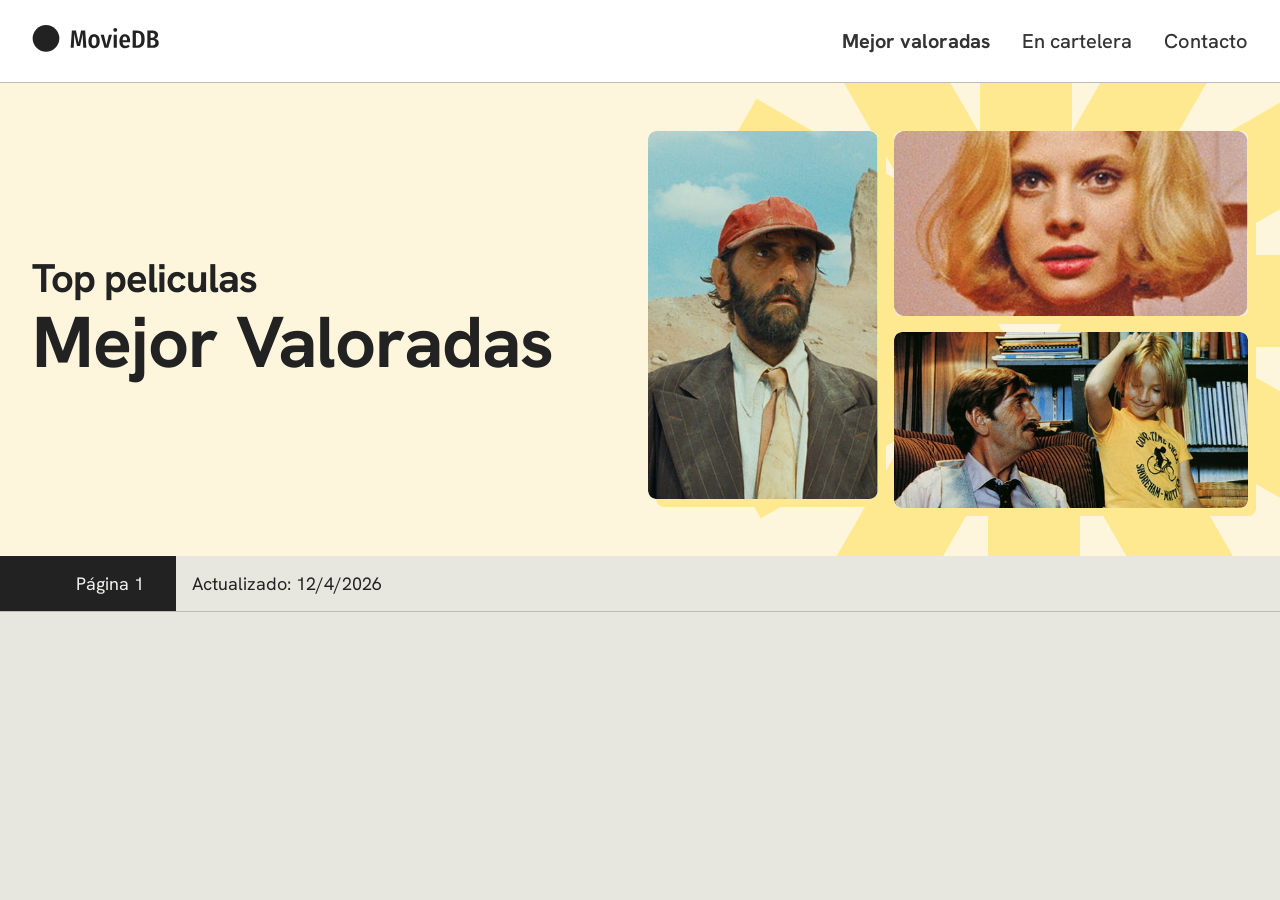
<file: index.html>
<!DOCTYPE html>
<html lang="es">

<head>
	<meta charset="UTF-8">
	<meta name="viewport" content="width=device-width, initial-scale=1.0">
	<link rel="preconnect" href="https://fonts.googleapis.com">
	<link rel="preconnect" href="https://fonts.gstatic.com" crossorigin>
	<link href="https://fonts.googleapis.com/css2?family=Hanken+Grotesk:ital,wght@0,100..900;1,100..900&display=swap"
		rel="stylesheet">
	<link rel="stylesheet" href="css/mains.css">
	<title>Movie DB - Sitio de peliculas</title>
	<script type="module">
		document.getElementById("current-date").innerHTML = new Date().toLocaleDateString();
	</script>
	<script defer type="module" src="app.js"></script>
</head>

<body id="body">
	<header class="header">
		<div class="wrap header-content">
			<a class="skip-link" href="#main">Ir al contenido principal</a>		
			<a id="logo" href="index.html" aria-label="Ir a la página de inicio">
				<img width="128" height="27" src="img/logo.svg" alt="" class="logo">
			</a>
			<nav>
				<button class="topnav__open" id="btn-open" aria-expanded="false" aria-label="Abrir menú de navegación">
					<img src="img/hamburger-black.svg" alt="" width="40" height="24" />
				</button>

				<div class="topnav" id="navigation" role="dialog" aria-label="Menú de navegación abierto">
					<button class="topnav__close" id="btn-close" aria-label="Cerrar menú de navegación">
						<img src="img/close-black.svg" alt="" width="28" height="27" />
					</button>
					<ul class="topnav__links">
						<li class="topnav_link"><a class="topnav__item topnav__item--active" href="index.html">Mejor valoradas</a></li>
						<li class="topnav_link"><a class="topnav__item" href="now_playing.html">En cartelera</a></li>
						<li class="topnav_link"><a class="topnav__item" href="#">Contacto</a></li>
					</ul>
				</div>
			</nav>
		</div>
	</header>
	<section class="hero">
		<div class="wrap hero__content">
			<img class="hero__bg" src="img/vector-bg.svg" alt="">
			<h1 class="hero__title"><span>Top peliculas</span> Mejor Valoradas</h1>
			<div class="hero__images">
				<img class="hero__image" src="img/top-movies/image-01.jpg" alt="">
				<img class="hero__image" src="img/top-movies/image-02.jpg" alt="">
				<img class="hero__image" src="img/top-movies/image-03.jpg" alt="">
			</div>
		</div>
	</section>
	<main id="main">
		<section class="page">
			<div>
				<h2 class="page__info">Página <span id="current-page">1</span></h2>
				<div class="date">Actualizado: <span id="current-date"></span></div>
			</div>
		</section>
		<ul class="wrap container-movies" id="container-movies" aria-live="polite" aria-atomic="true"></ul>
	</main>
	<footer class="footer" id="footer" hidden>
		<div class="wrap pagination" id="pagination">
			<button class="btn btn-secondary" id="btn-prev">Anterior</button>
			<div class="footer__info" aria-describedby="footer-page-info">
				<span id="footer-page-info" class="u-sr-only">Página 1</span>
				<span id="footer-page-info-number" aria-hidden="true">1</span>
			</div>
			<button class="btn btn-primary" id="btn-next">Siguiente</button>
		</div>
	</footer>
</body>

</html>
</file>
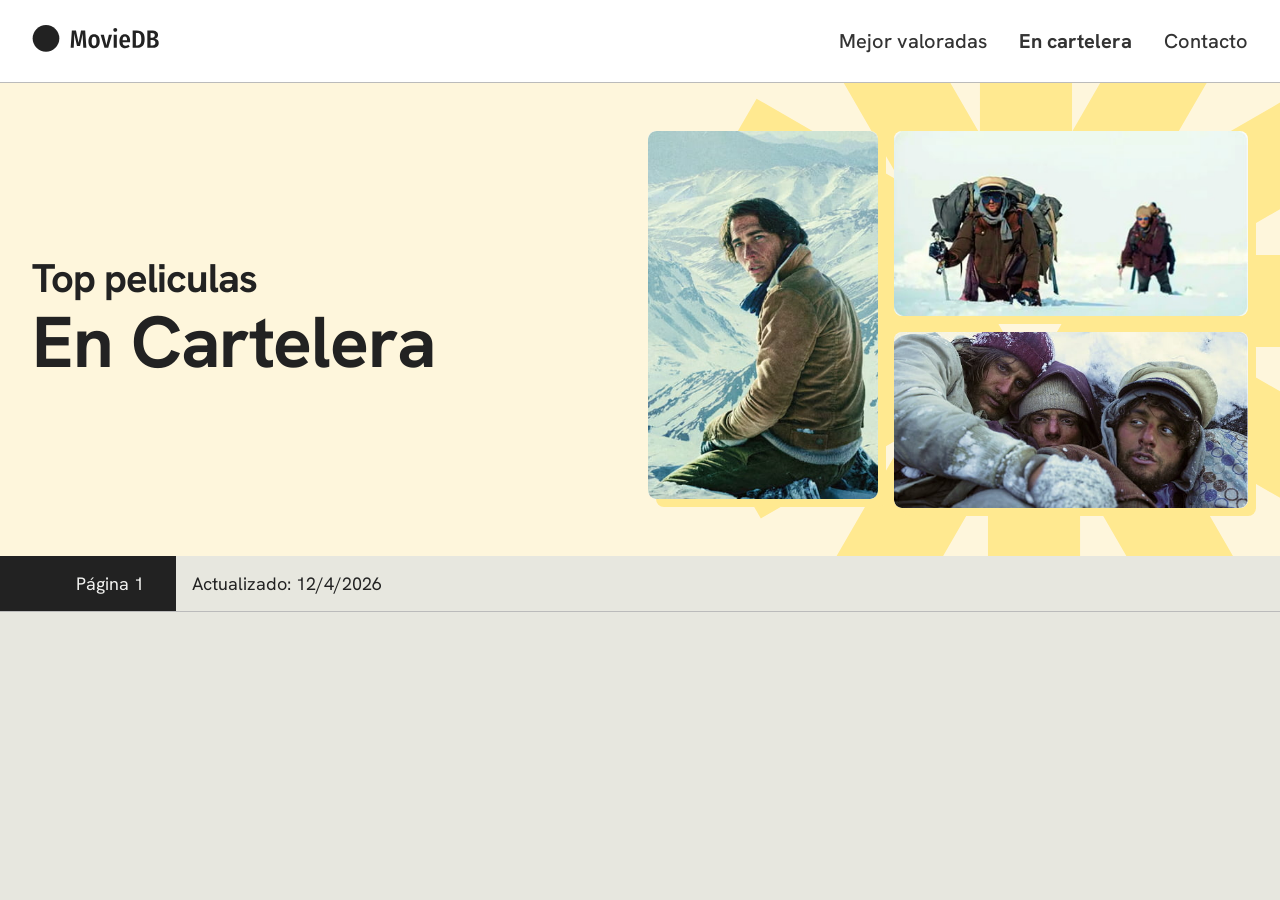
<file: now_playing.html>
<!DOCTYPE html>
<html lang="es">

<head>
	<meta charset="UTF-8">
	<meta name="viewport" content="width=device-width, initial-scale=1.0">
	<link rel="preconnect" href="https://fonts.googleapis.com">
	<link rel="preconnect" href="https://fonts.gstatic.com" crossorigin>
	<link href="https://fonts.googleapis.com/css2?family=Hanken+Grotesk:ital,wght@0,100..900;1,100..900&display=swap"
		rel="stylesheet">
	<link rel="stylesheet" href="css/mains.css">
	<title>Movie DB - Sitio de peliculas</title>
	<script type="module">
		document.getElementById("current-date").innerHTML = new Date().toLocaleDateString();
	</script>
	<script defer type="module" src="app.js"></script>
</head>

<body id="body">
	<header class="header">
		<div class="wrap header-content">
			<a class="skip-link" href="#main">Ir al contenido principal</a>
			<a id="logo" href="index.html" aria-label="Ir a la página de inicio">
				<img width="128" height="27" src="img/logo.svg" alt="" class="logo">
			</a>
			<nav>
				<button class="topnav__open" id="btn-open" aria-expanded="false" aria-label="Abrir menú de navegación">
					<img src="img/hamburger.svg" alt="" width="40" height="24" />
				</button>

				<div class="topnav" id="navigation" role="dialog" aria-label="Menú de navegación abierto">
					<button class="topnav__close" id="btn-close" aria-label="Cerrar menú de navegación">
						<img src="img/close.svg" alt="" width="28" height="27" />
					</button>
					<ul class="topnav__links">
						<li class="topnav_link"><a class="topnav__item" href="index.html">Mejor valoradas</a></li>
						<li class="topnav_link"><a class="topnav__item topnav__item--active" href="now_playing.html">En cartelera</a></li>
						<li class="topnav_link"><a class="topnav__item" href="#">Contacto</a></li>
					</ul>
				</div>
			</nav>
		</div>
	</header>
	<section class="hero">
		<div class="wrap hero__content">
			<img class="hero__bg" src="img/vector-bg.svg" alt="">
			<h1 class="hero__title"><span>Top peliculas</span> En Cartelera</h1>
			<div class="hero__images">
				<img class="hero__image" src="img/now-playing/image-01.jpg" alt="">
				<img class="hero__image" src="img/now-playing/image-02.jpg" alt="">
				<img class="hero__image" src="img/now-playing/image-03.jpg" alt="">
			</div>
		</div>
	</section>
	<main>
		<section class="page">
			<div>
				<h2 class="page__info">Página <span id="current-page">1</span></h2>
				<div class="date">Actualizado: <span id="current-date"></span></div>
			</div>
		</section>
		<ul class="wrap container-movies" id="container-movies"></ul>
	</main>
	<footer class="footer" id="footer" hidden>
		<div class="wrap pagination" id="pagination">
			<button class="btn btn-secondary" id="btn-prev">Anterior</button>
			<div class="footer__info" aria-describedby="footer-page-info">
				<span id="footer-page-info" class="u-sr-only">Página 1</span>
				<span id="footer-page-info-number" aria-hidden="true">1</span>
			</div>
			<button class="btn btn-primary" id="btn-next">Siguiente</button>
		</div>
	</footer>
</body>

</html>
</file>
<file: css/mains.css>
*{margin:0;padding:0;box-sizing:border-box}body{font-family:"Hanken Grotesk",sans-serif;font-optical-sizing:auto;background:hsl(60,15%,89%);color:#222}li{list-style-type:none}ul{padding-inline-start:0}.u-hide-scroll{overflow:hidden}.wrap{width:min(100% - 1rem);margin-inline:auto}@media screen and (min-width: 744px){.wrap{width:min(100% - 4rem)}}@media screen and (min-width: 1440px){.wrap{width:min(100% - 2rem,70.5rem)}}.header{background-color:#fff;border-bottom:solid 1px #bbb;padding-block:1.5rem}.header-content{display:flex;gap:2rem;justify-content:space-between;align-items:center}.topnav{position:fixed;inset:0;background-color:#ffe990;z-index:1;translate:100vw 0;transition:translate .5s ease-in-out;padding:1rem}@media(width < 744px)and (prefers-reduced-motion){.topnav{translate:0;opacity:0;transition:opacity .5s ease-in-out}}@media screen and (min-width: 744px){.topnav{padding:.25rem 0;position:relative;translate:none;background-color:rgba(0,0,0,0)}}.topnav__links{display:flex;gap:3rem;flex-direction:column}@media screen and (min-width: 744px){.topnav__links{gap:2rem;flex-direction:row;align-items:center}}.topnav__close,.topnav__open{padding:.25rem;cursor:pointer;border:none;background:none}.topnav__close{margin-block:0 2rem}@media screen and (min-width: 744px){.topnav__close{display:none}}@media screen and (min-width: 744px){.topnav__open{display:none}}.topnav__open[aria-expanded=true]+.topnav{translate:0}@media(width < 744px)and (prefers-reduced-motion){.topnav__open[aria-expanded=true]+.topnav{opacity:1}}.topnav__item{text-decoration:none;color:#333;font-size:1.25rem;font-weight:500}.topnav__item--active{font-weight:700}.hero{background-color:#fef6dc;overflow-x:hidden}.hero__content{display:flex;flex-wrap:wrap;position:relative;padding-block:2rem;overflow-y:clip}@media screen and (min-width: 744px){.hero__content{flex-wrap:nowrap;gap:1rem;padding-block:3rem}}@media screen and (min-width: 1440px){.hero__content{padding-block:5rem}}.hero__title{font-size:3rem;line-height:1.15;letter-spacing:-1px;position:relative;align-self:center}@media screen and (min-width: 744px){.hero__title{width:50%}}@media screen and (min-width: 1024px){.hero__title{font-size:4.5rem}}@media screen and (min-width: 1440px){.hero__title{width:40%}}.hero__title span{font-size:2rem;display:block}@media screen and (min-width: 1024px){.hero__title span{font-size:2.5rem}}.hero__bg{position:absolute;right:-75%;bottom:-25%;width:150%;animation:rotate-animation 90s infinite linear}@media screen and (min-width: 744px){.hero__bg{right:-50%;bottom:-50%;width:110%}}@media screen and (min-width: 1024px){.hero__bg{right:-10%;top:-25%;width:42.5rem}}.hero__images{width:100%;grid-template-columns:repeat(5, 1fr);gap:1rem;display:grid;justify-content:right;position:relative;padding-block:1.5rem}@media screen and (min-width: 744px){.hero__images{width:50%;padding-block:0}}@media screen and (min-width: 1440px){.hero__images{width:60%;grid-template-columns:auto 400px;gap:2rem}}.hero__image{width:100%;height:auto;border-radius:.5rem;box-shadow:8px 8px #ffe990}.hero__image:nth-child(1){grid-column:1/3;grid-row:1/3;aspect-ratio:47/75}@media screen and (min-width: 1440px){.hero__image:nth-child(1){width:220px;grid-column:1/2}}.hero__image:nth-child(2){grid-column:3/6;justify-self:start;aspect-ratio:407/213}@media screen and (min-width: 1440px){.hero__image:nth-child(2){width:270px;grid-row:1/2;grid-column:2/3}}.hero__image:nth-child(3){grid-column:3/6;justify-self:end;aspect-ratio:173/86}@media screen and (min-width: 1440px){.hero__image:nth-child(3){width:350px;grid-column:2/3;grid-row:2/3}}@keyframes rotate-animation{0%{transform:rotate(0deg)}100%{transform:rotate(360deg)}}.page{display:grid;grid-template-areas:"left center right";grid-template-columns:auto min(100% - 2rem,70.5rem) auto;margin-block:0 5rem;font-size:1.125rem;border-bottom:solid 1px #bbb}.page>div{display:flex}.page__info{padding:1rem 2rem 1rem 0;font-size:inherit;font-weight:400;color:#f1f1ef;width:fit-content;background-color:#222}.page:before{content:"";grid-area:left;background-color:#222}.date{padding:1rem}.container-movies{display:grid;gap:3rem 1rem;grid-template-columns:repeat(2, 1fr)}@media screen and (min-width: 744px){.container-movies{gap:3rem 1.5rem;grid-template-columns:repeat(3, 1fr)}}@media screen and (min-width: 1440px){.container-movies{grid-template-columns:repeat(4, 1fr)}}.movie{color:#333;background-color:#fcfcfc;border:solid 1px #ccc;border-radius:.5rem;display:grid;grid-template-columns:1fr 1fr;min-height:100%;align-content:end;text-decoration:none;overflow:hidden;box-shadow:0 6px 2px rgba(0,0,0,.03)}.movie__title{grid-column:span 2;min-height:8.75rem;padding:1.25rem 1rem;border-bottom:solid 1px #ccc;color:#222;font-size:1.37rem;font-weight:400;transition:padding .3s ease}.container-movies{scroll-margin-top:12rem}.wrap-votes{grid-column:1/3;background-color:#fff6dc;align-content:end;padding:1rem}@media screen and (min-width: 744px){.wrap-votes{grid-column:1/2;padding:1.25rem 1rem}}.movie__votes{margin-bottom:.5rem;line-height:1.4;transition:margin .3s ease}@media screen and (min-width: 744px){.movie__votes{margin-bottom:.75rem}}@media screen and (min-width: 744px){.movie__votes span{display:block}}.movie__votes-average{padding:.5rem .75rem;border-radius:.25rem;border:solid 1px #444;display:inline-block;line-height:1;font-size:.875rem;font-weight:500}.movie__poster{grid-column:1/3;width:100%;display:block;min-height:12.25rem;object-fit:cover;aspect-ratio:2/3;transition:transform .3s ease,filter .3s ease;overflow:hidden;transform-origin:center top;filter:brightness(1)}@media screen and (min-width: 744px){.movie__poster{grid-column:2/3}}@media screen and (min-width: 744px){.movie:hover .movie__poster{transform:scale(1.05)}.movie:hover .movie__title{padding:1.5rem 1rem;color:#111}.movie:hover .movie__votes{margin-bottom:1.25rem}.movie:hover .wrap-votes{background-color:#fef4cd}}.footer{background-color:rgba(20,18,9,.6);margin-block:8rem 0}.footer__info{display:flex;align-items:center}.pagination{content-visibility:auto;text-align:center;padding-block:2.5rem;display:flex;justify-content:center;gap:1.5rem;color:#f1f1ef;font-size:1.25rem;font-weight:600}.btn{appearance:none;padding:.75rem 2rem;border-radius:.25rem;border:solid 1px;cursor:pointer;font-family:inherit;font-size:1.125rem;font-weight:500}.btn-secondary{background-color:#fff}.btn-primary{background-color:#ffe990}.u-sr-only{position:absolute;left:-10000px;width:1px;height:1px;overflow:hidden}.u-sr-only-b{clip:rect(1px, 1px, 1px, 1px);clip-path:inset(50%);height:1px;width:1px;margin:-1px;overflow:hidden;padding:0;position:absolute}.skip-link{position:fixed;left:0;top:0;background-color:#222;color:#ddd;translate:0 -100%;transition:translate .2s ease-in-out;padding:1rem;text-decoration:none}.skip-link:focus{top:0;translate:0}
</file>
